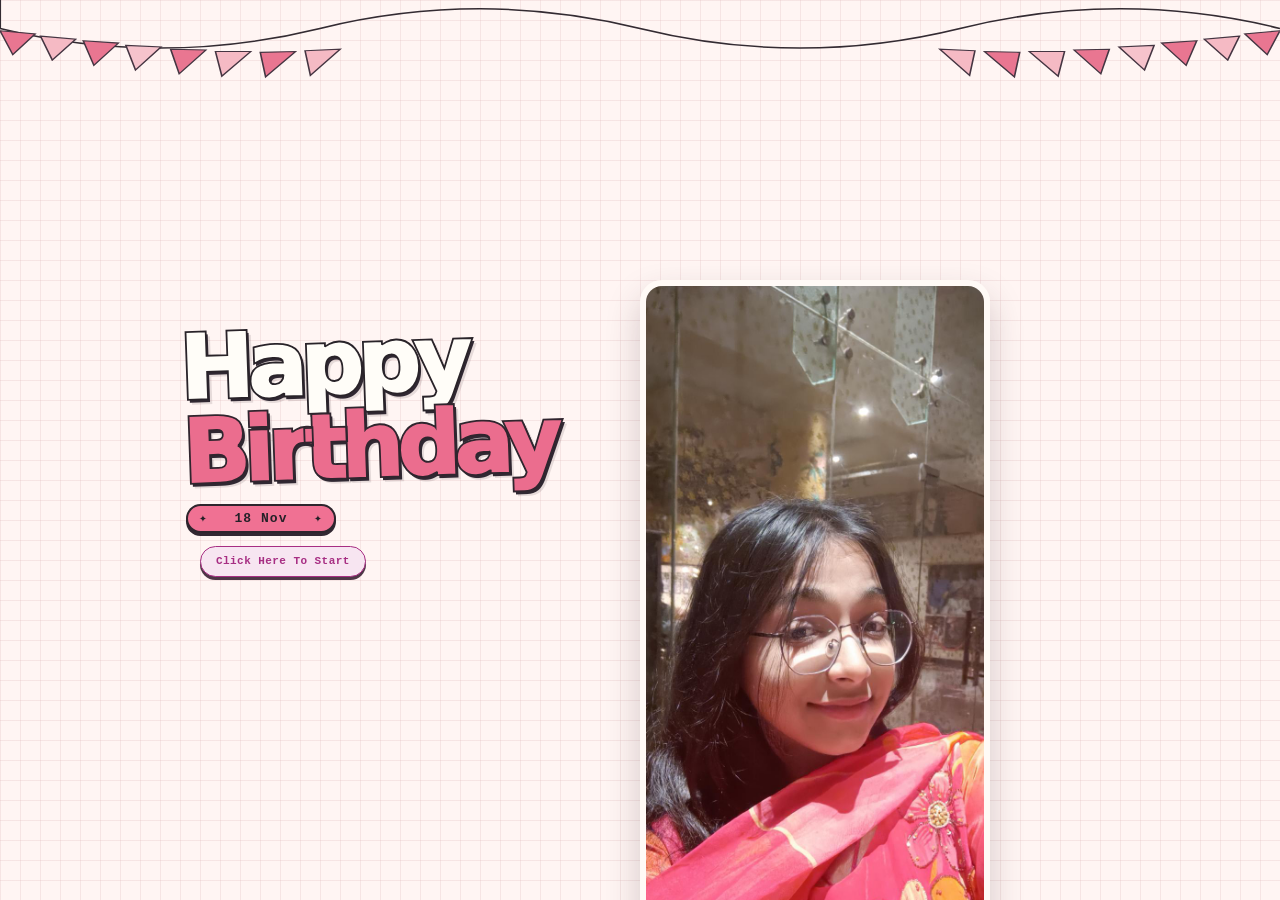
<file: index.html>
<!doctype html>
<html lang="en">
<head>
  <meta charset="utf-8">
  <meta name="viewport" content="width=device-width, initial-scale=1">
  <meta name="theme-color" content="#f5eef3">
  <title>Birthday Surprise</title>
  <link rel="stylesheet" href="styles.css">
  <script src="app.js" defer></script>
</head>
<body><main class="scene is-intro">
<a class="page-back" href="letter.html" aria-label="Go back to the letter">‹ &nbsp; BACK TO LETTER</a>
<section class="intro-screen" aria-label="Birthday welcome">
      <svg class="intro-bunting" viewBox="0 0 1200 130" preserveAspectRatio="none" aria-hidden="true">
        <path d="M0 0v37Q150 88 300 37T600 37 900 37 1200 37" fill="none" stroke="#332b32" stroke-width="2"/>
        <g stroke="#453542" stroke-width="1.5">
          <path d="m0 40 33 4-21 27Z" fill="#e97691"/><path d="m38 47 33 4-22 27Z" fill="#f5bac4"/>
          <path d="m78 53 33 3-23 29Z" fill="#e97691"/><path d="m118 59 33 2-24 30Z" fill="#f6c3cc"/>
          <path d="m160 64 33 1-25 31Z" fill="#e97691"/><path d="m202 67 33 0-27 32Z" fill="#f5bac4"/>
          <path d="m244 68 33-1-28 33Z" fill="#e97691"/><path d="m286 66 33-2-28 34Z" fill="#f5bac4"/>
          <path d="m1200 40-33 4 21 27Z" fill="#e97691"/><path d="m1162 47-33 4 22 27Z" fill="#f5bac4"/>
          <path d="m1122 53-33 3 23 29Z" fill="#e97691"/><path d="m1082 59-33 2 24 30Z" fill="#f6c3cc"/>
          <path d="m1040 64-33 1 25 31Z" fill="#e97691"/><path d="m998 67-33 0 27 32Z" fill="#f5bac4"/>
          <path d="m956 68-33-1 28 33Z" fill="#e97691"/><path d="m914 66-33-2 28 34Z" fill="#f5bac4"/>
        </g>
      </svg>
      <div class="intro-layout">
        <div class="intro-copy">
          <h1 class="intro-title"><span>Happy</span><span>Birthday</span></h1>
          <p class="intro-date">✦ &nbsp; 18 Nov &nbsp; ✦</p>
          <a class="button intro-start" href="question.html">Click Here To Start</a>
        </div>
        <div class="intro-art-wrap">
          <img class="intro-photo" src="birthday-photo.jpg" alt="Birthday portrait">
        </div>
      </div>
    </section>
</main></body>
</html>
</file>
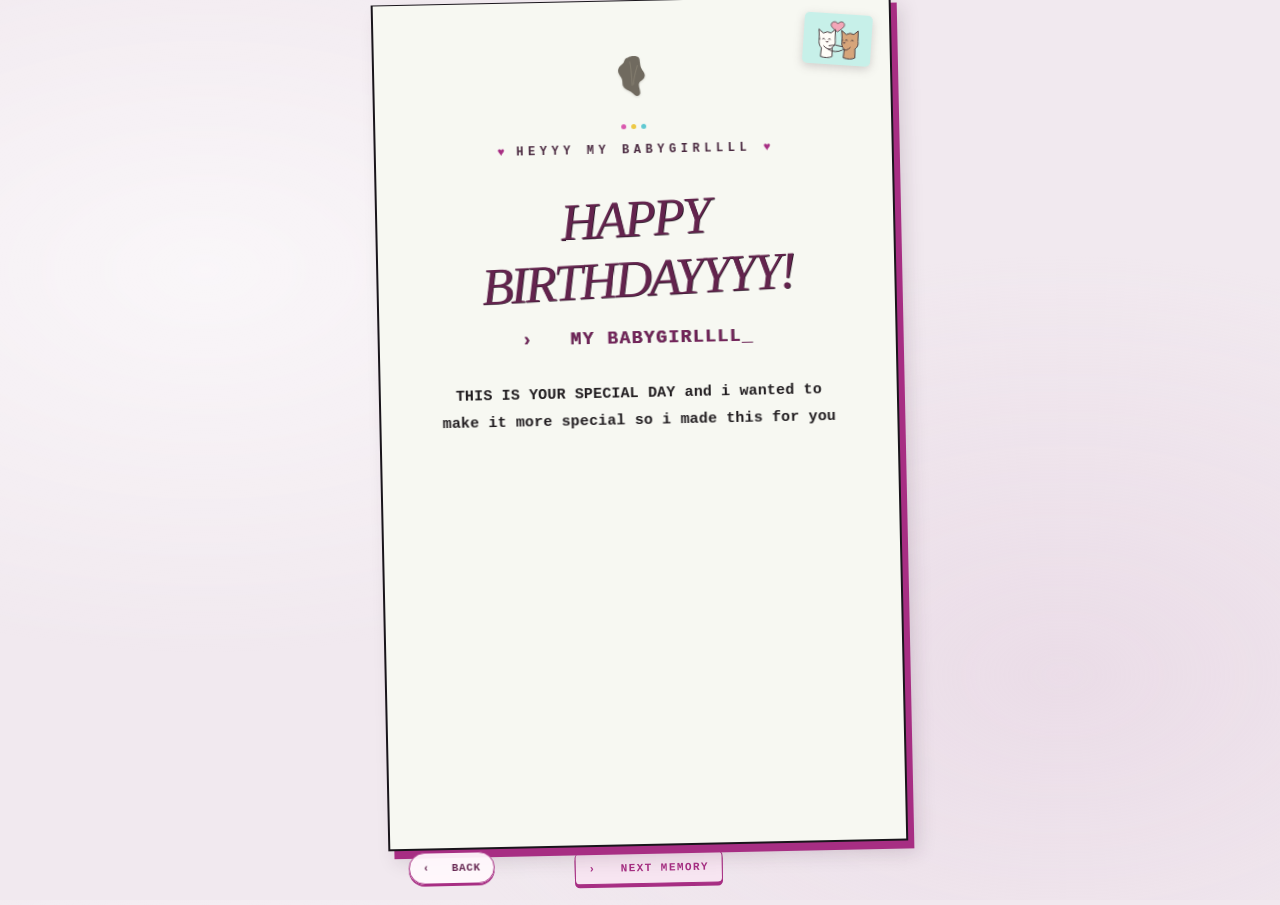
<file: birthday.html>
<!doctype html>
<html lang="en">
<head>
  <meta charset="utf-8">
  <meta name="viewport" content="width=device-width, initial-scale=1">
  <meta name="theme-color" content="#f5eef3">
  <title>Happy Birthday</title>
  <link rel="stylesheet" href="styles.css">
  <script src="app.js" defer></script>
</head>
<body><main class="scene is-birthday">
  <a class="page-back" href="question.html" aria-label="Go back to the question">‹ &nbsp; BACK</a>
  <section class="window is-birthday" aria-label="Birthday greeting">
    <header class="window-bar">
  <span class="dots" aria-hidden="true"><i class="dot"></i><i class="dot"></i><i class="dot"></i></span>
  <span class="window-title">SURPRISE.EXE</span>
</header>
    <div class="window-content">
      <section class="birthday-screen" aria-label="Birthday message">
          <svg class="birthday-mascot" viewBox="0 0 60 90" aria-hidden="true">
            <path d="M22 8c4-3 17-4 20 1 2 4 1 13 4 19 2 5 8 9 5 16-2 5-9 6-10 12-1 7 5 16 0 20-5 4-9-2-13-5-5-4-12-5-15-11-3-5 0-11-4-17-3-5-7-10-4-16 2-5 9-7 10-12 1-3 2-6 7-7Z" fill="#706a5f"/>
            <path d="M25 15c3 13 3 29 4 44m10-37c-4 12-7 23-8 35" fill="none" stroke="#8d8777" stroke-width="2" opacity=".6"/>
          </svg>
          <div class="birthday-dots" aria-hidden="true"><i></i><i></i><i></i></div>
          <p class="birthday-kicker"><span>♥</span> HEYYY MY BABYGIRLLLL <span>♥</span></p>
          <h1 class="birthday-title">HAPPY<br>BIRTHDAYYYY!</h1>
          <p class="birthday-name">› &nbsp; MY BABYGIRLLLL_</p>
          <p class="birthday-copy">THIS IS YOUR SPECIAL DAY and i wanted to make it more special so i made this for you</p>
        </section>
    </div>
  </section>
  <a class="button birthday-continue" href="memory-01.html">› &nbsp; NEXT MEMORY</a>
</main></body>
</html>
</file>
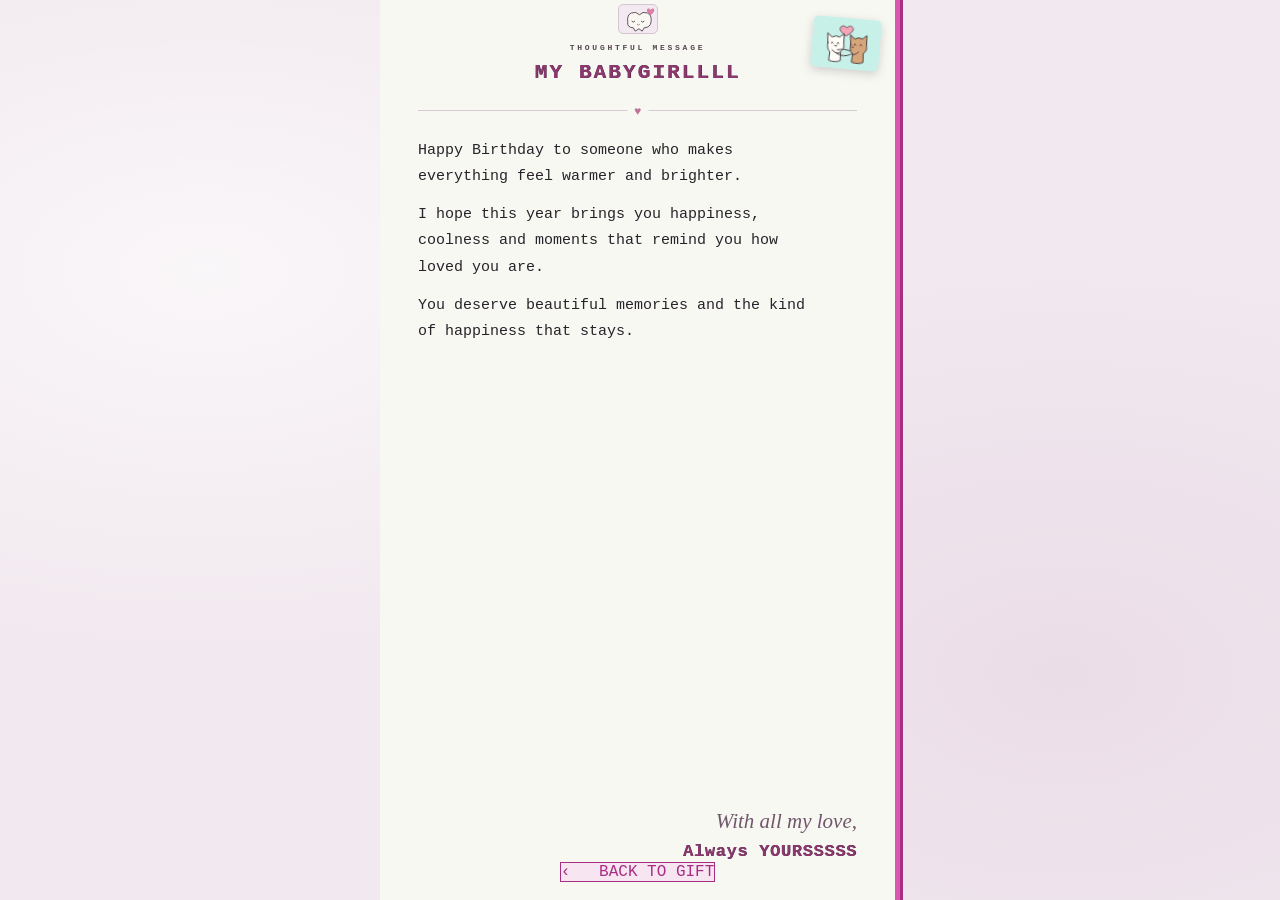
<file: letter.html>
<!doctype html>
<html lang="en">
<head>
  <meta charset="utf-8">
  <meta name="viewport" content="width=device-width, initial-scale=1">
  <meta name="theme-color" content="#f5eef3">
  <title>A Birthday Letter</title>
  <link rel="stylesheet" href="styles.css">
  <script src="app.js" defer></script>
</head>
<body><main class="scene is-letter">
  <section class="window is-letter" aria-label="Birthday letter">
    <div class="window-content">
      <section class="letter-screen" aria-label="A birthday letter">
          <svg class="letter-stamp" viewBox="0 0 80 60" aria-hidden="true">
            <rect x="1" y="1" width="78" height="58" rx="8" fill="#f3e9f0"/>
            <path d="M18 36q-2-15 8-19 10-4 17 4 7-8 17-4 10 4 8 19-1 12-15 13l-4 7-7-5-8 5-4-7q-14-1-12-13Z" fill="#f8f7f2" stroke="#5d4956" stroke-width="2"/>
            <path d="M27 35q3 4 6 0m14 0q3 4 6 0" fill="none" stroke="#5d4956" stroke-width="2" stroke-linecap="round"/>
            <path d="M38 41q3 4 6 0" fill="none" stroke="#bd7396" stroke-width="2"/>
            <path d="M59 11c0-4 6-5 8 0 2-5 8-4 8 0 0 4-5 8-8 11-3-3-8-7-8-11Z" fill="#d980a4"/>
          </svg>
          <p class="letter-eyebrow">THOUGHTFUL MESSAGE</p>
          <h1 class="letter-heading">MY BABYGIRLLLL</h1>
          <div class="letter-divider" aria-hidden="true"></div>
          <div class="letter-copy">
            <p>Happy Birthday to someone who makes<br>everything feel warmer and brighter.</p>
            <p>I hope this year brings you happiness,<br>coolness and moments that remind you how<br>loved you are.</p>
            <p>You deserve beautiful memories and the kind<br>of happiness that stays.</p>
          </div>
          <p class="letter-signoff">With all my love,</p>
          <p class="letter-signature">Always YOURSSSSS</p>
          <a class="button letter-back" href="memory-03.html">‹ &nbsp; BACK TO GIFT</a>
        </section>
    </div>
  </section>
</main></body>
</html>
</file>
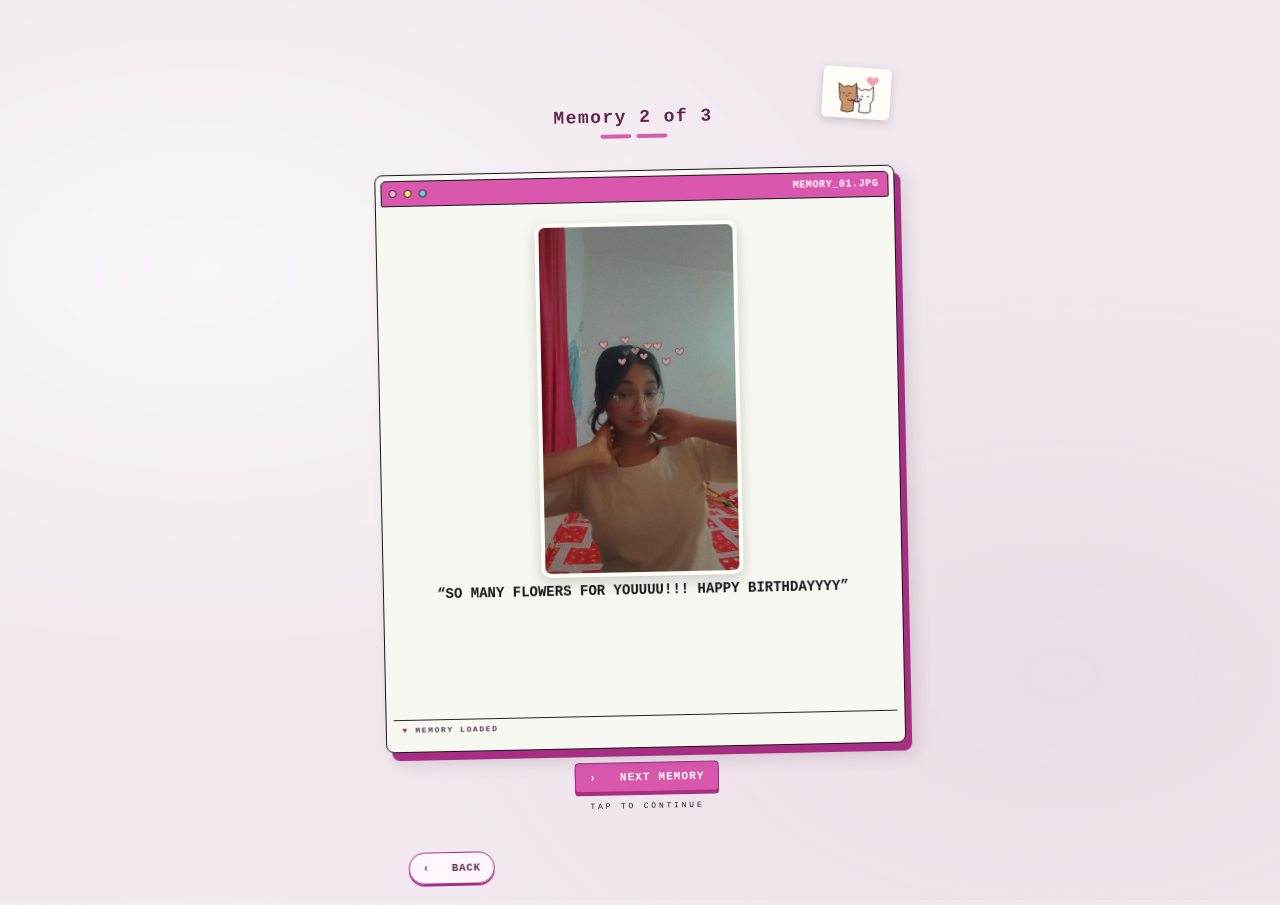
<file: memory-01.html>
<!doctype html>
<html lang="en">
<head>
  <meta charset="utf-8">
  <meta name="viewport" content="width=device-width, initial-scale=1">
  <meta name="theme-color" content="#f5eef3">
  <title>Birthday Memory 2 of 3</title>
  <link rel="stylesheet" href="styles.css">
  <script src="app.js" defer></script>
</head>
<body><main class="scene is-memory">
  <a class="page-back" href="birthday.html" aria-label="Go back to the birthday greeting">‹ &nbsp; BACK</a>
  <p class="memory-header"><span>Memory 2 of 3</span><span class="memory-progress" aria-label="Two of three memories"><i></i><i></i></span></p>
  <section class="window is-memory" aria-label="Photo memory">
    <header class="window-bar">
  <span class="dots" aria-hidden="true"><i class="dot"></i><i class="dot"></i><i class="dot"></i></span>
  <span class="window-title">MEMORY_01.JPG</span>
</header>
    <div class="window-content">
      <section class="memory-screen" aria-label="Birthday memory">
          <img class="memory-photo" src="memory-photo-01.jpg" alt="Birthday portrait with pink heart stickers">
          <p class="memory-caption">“SO MANY FLOWERS FOR YOUUUU!!! HAPPY BIRTHDAYYYY”</p>
          <p class="memory-loaded"><span>♥</span> MEMORY LOADED</p>
        </section>
    </div>
  </section>
  <a class="button memory-next" href="memory-02.html">› &nbsp; NEXT MEMORY</a>
  <p class="memory-hint">TAP TO CONTINUE</p>
</main></body>
</html>
</file>
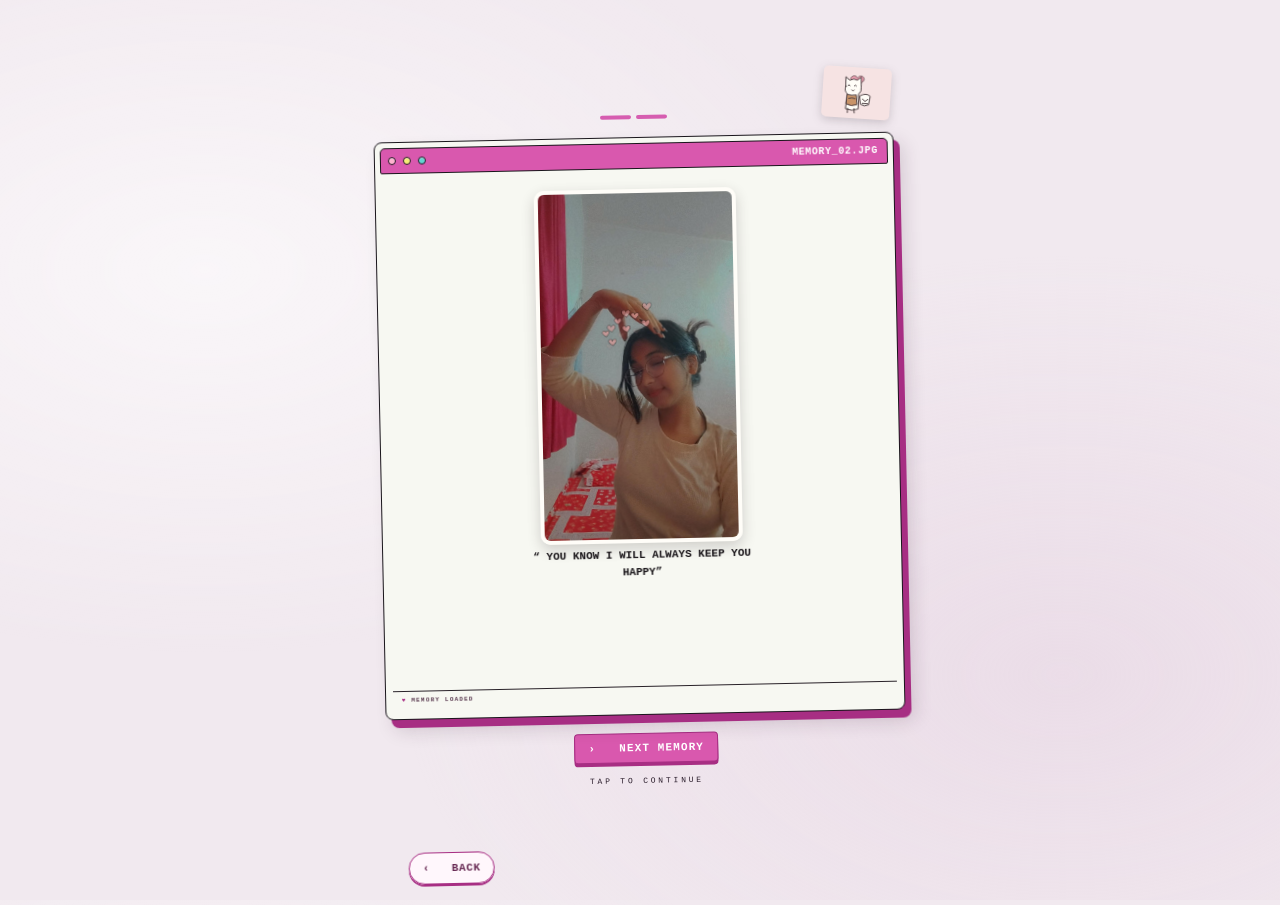
<file: memory-02.html>
<!doctype html>
<html lang="en">
<head>
  <meta charset="utf-8">
  <meta name="viewport" content="width=device-width, initial-scale=1">
  <meta name="theme-color" content="#f5eef3">
  <title>Birthday Memory 3 of 3</title>
  <link rel="stylesheet" href="styles.css">
  <script src="app.js" defer></script>
</head>
<body><main class="scene is-memory is-memory-final">
  <a class="page-back" href="memory-01.html" aria-label="Go back to the previous memory">‹ &nbsp; BACK</a>
  <p class="memory-header"><span>Memory 3 of 3</span><span class="memory-progress" aria-label="Three of three memories"><i></i><i></i></span></p>
  <section class="window is-memory is-memory-final" aria-label="Birthday photo memory">
    <header class="window-bar">
  <span class="dots" aria-hidden="true"><i class="dot"></i><i class="dot"></i><i class="dot"></i></span>
  <span class="window-title">MEMORY_02.JPG</span>
</header>
    <div class="window-content">
      <section class="memory-final-screen" aria-label="Birthday photo memory">
          <img class="memory-photo" src="memory-photo-02.jpg" alt="Birthday portrait with a hand raised over her head">
          <p class="memory-final-caption">“ YOU KNOW I WILL ALWAYS KEEP YOU<br> HAPPY”</p>
          <p class="memory-final-loaded"><span>♥</span> MEMORY LOADED</p>
        </section>
    </div>
  </section>
  <a class="button memory-next" href="memory-03.html">› &nbsp; NEXT MEMORY</a>
  <p class="memory-hint">TAP TO CONTINUE</p>
</main></body>
</html>
</file>
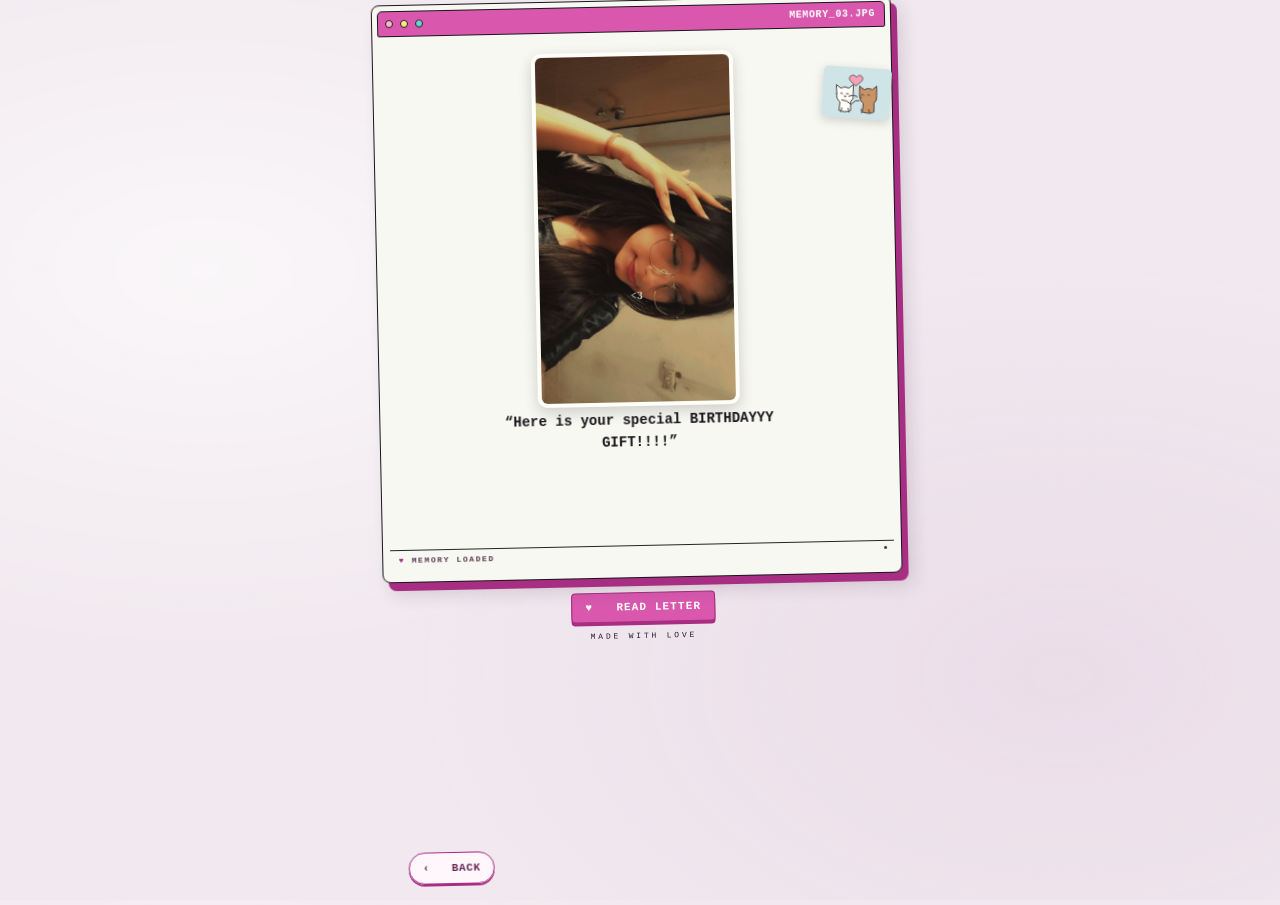
<file: memory-03.html>
<!doctype html>
<html lang="en">
<head>
  <meta charset="utf-8">
  <meta name="viewport" content="width=device-width, initial-scale=1">
  <meta name="theme-color" content="#f5eef3">
  <title>A Birthday Gift</title>
  <link rel="stylesheet" href="styles.css">
  <script src="app.js" defer></script>
</head>
<body><main class="scene is-memory is-memory-final is-memory-gift">
  <a class="page-back" href="memory-02.html" aria-label="Go back to the previous memory">‹ &nbsp; BACK</a>
  <section class="window is-memory is-memory-final is-memory-gift" aria-label="Birthday gift">
    <header class="window-bar">
  <span class="dots" aria-hidden="true"><i class="dot"></i><i class="dot"></i><i class="dot"></i></span>
  <span class="window-title">MEMORY_03.JPG</span>
</header>
    <div class="window-content">
      <section class="memory-gift-screen" aria-label="Birthday gift">
          <img class="memory-photo" src="memory-photo-03.jpg" alt="Birthday portrait lying on her side">
          <p class="memory-gift-caption">“Here is your special BIRTHDAYYY<br> GIFT!!!!”</p>
          <p class="memory-gift-loaded"><span>♥</span> MEMORY LOADED</p>
        </section>
    </div>
  </section>
  <a class="button memory-next" href="letter.html">♥ &nbsp; READ LETTER</a>
  <p class="memory-hint">MADE WITH LOVE</p>
</main></body>
</html>
</file>
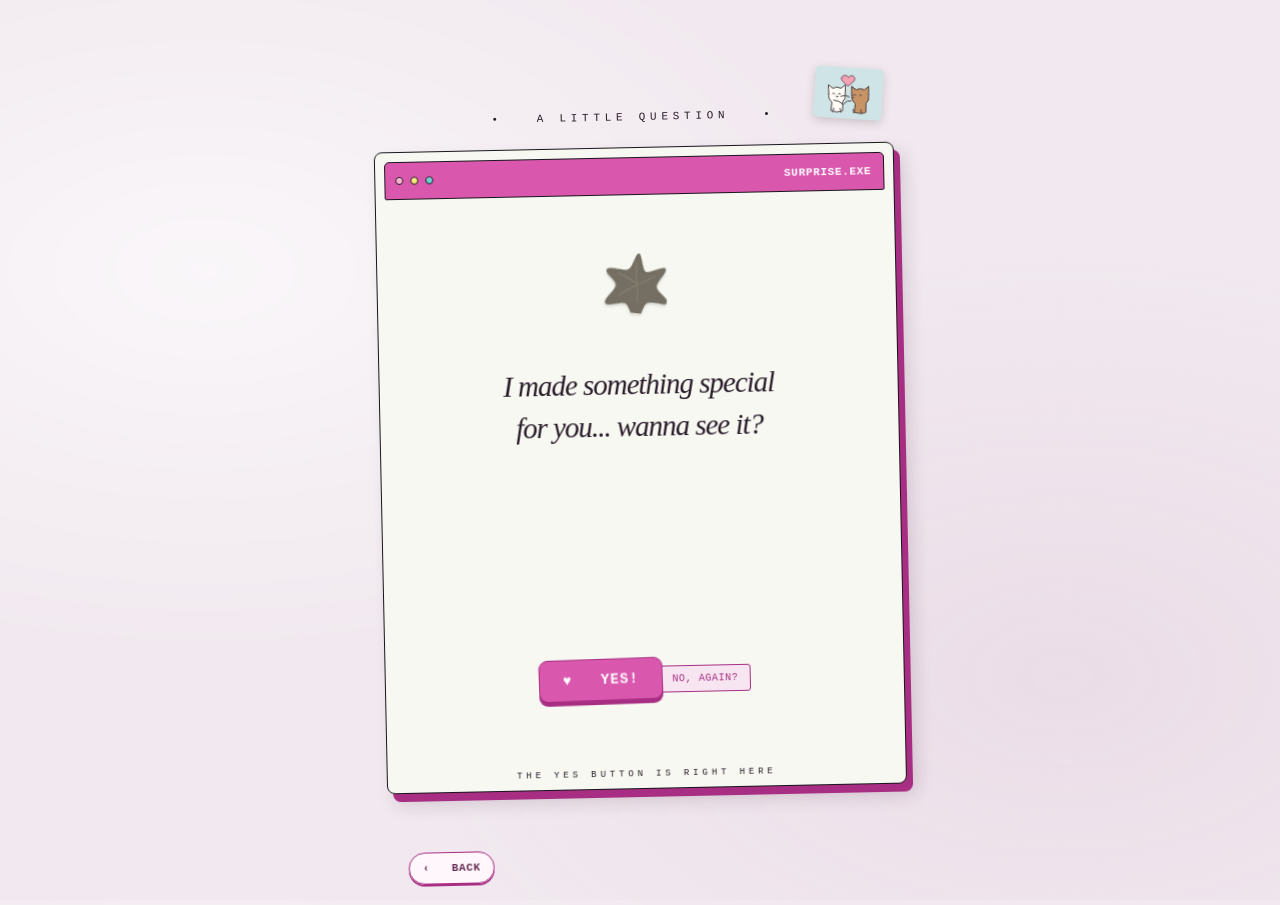
<file: question.html>
<!doctype html>
<html lang="en">
<head>
  <meta charset="utf-8">
  <meta name="viewport" content="width=device-width, initial-scale=1">
  <meta name="theme-color" content="#f5eef3">
  <title>A Little Question</title>
  <link rel="stylesheet" href="styles.css">
  <script src="app.js" defer></script>
</head>
<body><main class="scene">
  <a class="page-back" href="index.html" aria-label="Go back to the welcome screen">‹ &nbsp; BACK</a>
  <p class="eyebrow">• &nbsp; A little question &nbsp; •</p>
  <section class="window" aria-label="A little question">
    <header class="window-bar">
  <span class="dots" aria-hidden="true"><i class="dot"></i><i class="dot"></i><i class="dot"></i></span>
  <span class="window-title">SURPRISE.EXE</span>
</header>
    <div class="window-content">
      <div class="question-screen">
        <svg class="starfish" viewBox="0 0 100 100" aria-hidden="true">
          <path d="M49 5c4 0 7 21 12 27 5 6 27-11 32-7 5 4-12 22-11 30 1 8 22 18 20 24-2 6-26-1-33 4-7 5-7 28-14 29-7 1-12-21-19-25-7-4-29 8-33 2-4-6 14-22 14-30S-2 43 0 36c2-7 26 0 34-4C42 28 43 5 49 5Z" fill="#746f62"/>
          <path d="M46 19c2 13 1 24 4 34M18 39c12 5 22 8 32 14M23 75c10-8 18-14 28-20M54 83c-2-12-2-22-3-29M78 38c-9 6-17 13-27 16" fill="none" stroke="#8d8777" stroke-width="2" opacity=".65"/>
        </svg>
        <p class="question">I made something special<br>for you... wanna see it?</p>
        <div class="buttons">
          <a class="button yes" href="birthday.html">♥ &nbsp; YES!</a>
          <button class="no" type="button">NO, AGAIN?</button>
        </div>
        <p class="hint">THE YES BUTTON IS RIGHT HERE</p>
      </div>
    </div>
  </section>
</main></body>
</html>
</file>
<file: styles.css>
/* Shared colors and page foundation */
:root {
      color-scheme: light;
      --ink: #281b29;
      --pink: #d958ae;
      --pink-dark: #a72e83;
      --paper: #f7f8f2;
      --line: #19151b;
    }

    * { box-sizing: border-box; }

    body {
      min-height: 100svh;
      margin: 0;
      display: grid;
      place-items: center;
      overflow: hidden;
      color: var(--ink);
      background:
        radial-gradient(ellipse at 16% 30%, rgba(255,255,255,.62), transparent 43%),
        radial-gradient(ellipse at 83% 75%, rgba(230,211,226,.55), transparent 44%),
        #f1e9ef;
      font-family: Georgia, "Times New Roman", serif;
    }

    .scene {
      position: relative;
      width: min(84vw, 520px);
      min-height: 100svh;
      display: grid;
      justify-items: center;
      align-content: center;
      gap: clamp(13px, 3vh, 24px);
      transform: rotate(-1.2deg);
    }

    .page-back {
      position: absolute;
      z-index: 10;
      left: clamp(10px, 3vw, 20px);
      bottom: clamp(10px, 3vh, 20px);
      display: inline-flex;
      align-items: center;
      justify-content: center;
      min-height: 32px;
      padding: 7px 13px;
      border: 1px solid var(--pink-dark);
      border-radius: 18px;
      color: #672953;
      background: rgba(255, 248, 252, .94);
      box-shadow: 0 2px 0 var(--pink-dark);
      font: 700 11px/1 "Courier New", monospace;
      letter-spacing: .06em;
      text-decoration: none;
      transition: transform .18s ease, box-shadow .18s ease;
    }
    .page-back:hover { transform: translateY(-2px); box-shadow: 0 4px 0 var(--pink-dark); }
    .scene.is-intro .page-back { display: inline-flex; }
    .page-sticker {
      position: absolute;
      z-index: 8;
      top: clamp(54px, 8vh, 78px);
      right: clamp(2px, 1vw, 10px);
      width: clamp(48px, 13vw, 68px);
      height: auto;
      pointer-events: none;
      filter: drop-shadow(0 3px 5px rgba(48, 34, 43, .2));
      transform: rotate(5deg);
    }
    .scene.is-birthday .page-sticker,
    .scene.is-letter .page-sticker {
      top: clamp(10px, 2vh, 20px);
      right: clamp(10px, 3vw, 20px);
    }
    .scene.is-memory .page-sticker { right: 2px; }

    .eyebrow,
    .hint {
      margin: 0;
      font-family: "Courier New", monospace;
      font-size: clamp(9px, 1.8vw, 11px);
      letter-spacing: .43em;
      text-align: center;
      text-transform: uppercase;
    }

    /* Browser-style frame shared by the question and memory pages */
    .window {
      position: relative;
      width: 100%;
      aspect-ratio: .81;
      padding: 7px;
      border: 1.6px solid var(--line);
      border-radius: 8px;
      background: var(--paper);
      box-shadow: 6px 8px 0 var(--pink-dark), 9px 11px 18px rgba(59, 31, 53, .17);
      animation: screenEnter .6s cubic-bezier(.2, .7, .3, 1) both;
    }

    .window-bar {
      height: 32px;
      padding: 0 10px;
      display: flex;
      align-items: center;
      justify-content: space-between;
      border: 1px solid var(--line);
      border-radius: 5px 5px 2px 2px;
      background: var(--pink);
      color: white;
      font: 600 11px/1 "Courier New", monospace;
      letter-spacing: .06em;
    }

    .window-title { margin-right: 2px; }

    .dots { display: flex; gap: 7px; }

    .dot {
      width: 8px;
      height: 8px;
      border: 1px solid #251625;
      border-radius: 50%;
      box-shadow: 0 1px 0 rgba(255,255,255,.55) inset;
    }
    .dot:nth-child(1) { background: #ffb2cf; }
    .dot:nth-child(2) { background: #f7ed76; }
    .dot:nth-child(3) { background: #63d5d2; }

    .window-content {
      height: calc(100% - 32px);
      position: relative;
      display: flex;
      flex-direction: column;
      align-items: center;
    }

    /* Question and birthday pages */
    .question-screen {
      display: flex;
      flex-direction: column;
      align-items: center;
      width: 100%;
      height: 100%;
    }

    .birthday-screen {
      display: none;
    }

    .window.is-birthday {
      padding: 0;
      overflow: hidden;
      border-radius: 0;
      background: #f7f8f2;
      box-shadow: 6px 8px 0 var(--pink-dark), 9px 11px 18px rgba(59, 31, 53, .17);
    }
    .window.is-birthday .window-bar { display: none; }
    .window.is-birthday .window-content {
      height: 100%;
      border-left: 1.6px solid var(--line);
      border-right: 1.6px solid var(--line);
    }
    .window.is-birthday .question-screen { display: none; }
    .window.is-birthday .birthday-screen {
      position: absolute;
      inset: 0;
      display: flex;
      flex-direction: column;
      align-items: center;
      padding: 10% 8% 8%;
      border-bottom: 1.6px solid var(--line);
      text-align: center;
    }

    /* Memory pages: flowers, cats, and the gift */
    .memory-screen,
    .memory-final-screen,
    .memory-gift-screen,
    .memory-header,
    .memory-next,
    .memory-hint { display: none; }

    .scene.is-birthday {
      width: min(100vw, 520px);
      height: 100svh;
      gap: 0;
      display: flex;
      flex-direction: column;
      align-items: center;
      justify-content: space-between;
    }
    .scene.is-birthday .eyebrow { display: none; }
    .scene.is-birthday .window {
      width: 100%;
      height: calc(100% - 54px);
      aspect-ratio: auto;
    }
    .scene.is-birthday .birthday-continue { display: inline-flex; }
    .birthday-continue {
      display: none;
      align-items: center;
      justify-content: center;
      min-width: 120px;
      margin-top: auto;
      margin-bottom: 3%;
      padding: 9px 13px;
      border: 1px solid var(--pink-dark);
      border-radius: 5px;
      color: white;
      background: var(--pink);
      box-shadow: 0 3px 0 var(--pink-dark);
      font-size: 11px;
      font-weight: 700;
      letter-spacing: .13em;
      letter-spacing: .13em;
    }

    .scene.is-memory {
      width: min(78vw, 520px);
      height: 100svh;
      gap: clamp(8px, 1.6vh, 14px);
      padding: 7px 0;
      align-content: center;
    }
    .scene.is-memory .eyebrow { display: none; }
    .scene.is-memory .memory-header {
      display: grid;
      justify-items: center;
      gap: 8px;
      color: #64254f;
      font: 700 clamp(14px, 4vw, 18px)/1 "Courier New", monospace;
      letter-spacing: .08em;
      text-align: center;
    }
    .memory-progress { display: flex; gap: 5px; }
    .memory-progress i {
      width: 31px;
      height: 4px;
      border-radius: 4px;
      background: #d65db0;
    }
    .scene.is-memory .window {
      flex: 0 0 auto;
      padding: 5px;
      aspect-ratio: .9;
      border-radius: 8px;
    }
    .window.is-memory .window-bar {
      height: 26px;
      padding: 0 7px;
      font-size: 10px;
    }
    .window.is-memory .window-content {
      height: calc(100% - 26px);
    }
    .window.is-memory .question-screen,
    .window.is-memory .birthday-screen { display: none; }
    .window.is-memory .memory-screen {
      position: absolute;
      inset: 0;
      display: flex;
      flex-direction: column;
      align-items: center;
      padding: 4% 4% 0;
    }
    .memory-art {
      display: block;
      width: 100%;
      height: 68%;
      flex: 0 0 auto;
    }
    .memory-photo {
      display: block;
      width: auto;
      max-width: 100%;
      height: 68%;
      flex: 0 0 auto;
      object-fit: contain;
      border: 4px solid #fffdf8;
      border-radius: 10px;
      box-shadow: 0 5px 14px rgba(43, 34, 40, .2);
    }
    .memory-caption {
      width: 100%;
      margin: 1% 0 auto;
      padding: 0 3% 7%;
      color: #191519;
      font: 700 clamp(10px, 3vw, 14px)/1.45 "Courier New", monospace;
      text-align: center;
    }
    .memory-loaded {
      width: calc(100% + 8%);
      margin-top: auto;
      padding: 6px 9px 4px;
      border-top: 1px solid #282128;
      color: #59394f;
      font: 600 8px/1 "Courier New", monospace;
      letter-spacing: .2em;
      text-align: left;
    }
    .memory-loaded span { color: var(--pink-dark); }
    .scene.is-memory .memory-next {
      display: inline-flex;
      align-items: center;
      justify-content: center;
      min-width: 112px;
      padding: 8px 13px;
      border: 1px solid var(--pink-dark);
      border-radius: 4px;
      color: white;
      background: var(--pink);
      box-shadow: 0 3px 0 var(--pink-dark);
      font-size: 11px;
      font-weight: 700;
      letter-spacing: .1em;
    }
    .scene.is-memory .memory-hint {
      display: block;
      margin: -4px 0 0;
      font: 8px/1 "Courier New", monospace;
      letter-spacing: .35em;
    }
    .scene.is-memory-final {
      gap: clamp(11px, 2.5vh, 18px);
    }
    .scene.is-memory-final .memory-header {
      gap: 0;
      font-size: 0;
    }
    .scene.is-memory-gift {
      width: min(78vw, 520px);
      height: 100svh;
      display: flex;
      flex-direction: column;
      align-items: center;
      justify-content: flex-start;
      gap: 14px;
      padding: 0;
    }
    .scene.is-memory-gift .memory-header { display: none; }
    .window.is-memory-gift .memory-screen,
    .window.is-memory-gift .memory-final-screen { display: none; }
    .window.is-memory-gift .memory-gift-screen {
      position: absolute;
      inset: 0;
      display: flex;
      flex-direction: column;
      align-items: center;
      padding: 4% 4% 0;
    }
    .memory-gift-art {
      display: block;
      width: 100%;
      height: 68%;
      flex: 0 0 auto;
    }
    .memory-gift-caption {
      width: 100%;
      margin: 1% 0 auto;
      padding: 0 3% 7%;
      color: #191519;
      font: 700 clamp(10px, 3vw, 14px)/1.55 "Courier New", monospace;
      text-align: center;
    }
    .memory-gift-loaded {
      position: relative;
      width: calc(100% + 8%);
      margin-top: auto;
      padding: 6px 9px 4px;
      border-top: 1px solid #282128;
      color: #59394f;
      font: 600 8px/1 "Courier New", monospace;
      letter-spacing: .2em;
      text-align: left;
    }
    .memory-gift-loaded span { color: var(--pink-dark); }
    .memory-gift-loaded::after {
      position: absolute;
      top: 5px;
      right: 7px;
      width: 3px;
      height: 3px;
      border-radius: 50%;
      background: #383038;
      content: "";
    }
    .scene.is-memory-gift .memory-next { min-width: 110px; }
    /* Final letter page */
    .scene.is-letter {
      width: min(100vw, 520px);
      height: 100svh;
      display: block;
      transform: none;
    }
    .scene.is-letter .memory-header,
    .scene.is-letter .memory-next,
    .scene.is-letter .memory-hint { display: none; }
    .window.is-letter {
      width: 100%;
      height: 100%;
      aspect-ratio: auto;
      padding: 0;
      overflow: hidden;
      border: 0;
      border-right: 5px solid var(--pink);
      border-radius: 0;
      background: #f7f8f2;
      box-shadow: 3px 0 0 var(--pink-dark);
    }
    .window.is-letter .window-bar { display: none; }
    .window.is-letter .window-content {
      width: 100%;
      height: 100%;
      border: 0;
      background: #f7f8f2;
    }
    .window.is-letter .memory-screen,
    .window.is-letter .memory-final-screen,
    .window.is-letter .memory-gift-screen { display: none; }
    .letter-screen { display: none; }
    .window.is-letter .letter-screen {
      position: absolute;
      inset: 0;
      display: flex;
      flex-direction: column;
      align-items: center;
      padding: 4px clamp(22px, 7vw, 38px) 18px;
      color: #221d23;
      text-align: center;
      -webkit-font-smoothing: antialiased;
      text-rendering: optimizeLegibility;
    }
    .window.is-letter .letter-screen > * {
      animation: screenEnter .55s ease-out both;
    }
    .window.is-letter .letter-screen > :nth-child(2) { animation-delay: .08s; }
    .window.is-letter .letter-screen > :nth-child(3) { animation-delay: .16s; }
    .window.is-letter .letter-screen > :nth-child(4) { animation-delay: .24s; }
    .window.is-letter .letter-screen > :nth-child(5) { animation-delay: .32s; }
    .window.is-letter .letter-screen > :nth-child(6) { animation-delay: .4s; }
    .window.is-letter .letter-screen > :nth-child(7) { animation-delay: .48s; }
    .window.is-letter .letter-screen > :nth-child(8) { animation-delay: .56s; }
    .letter-stamp {
      width: 40px;
      height: 30px;
      margin-bottom: 9px;
      border: 1px solid #d8c5d2;
      border-radius: 5px;
      background: #f1e8ef;
    }
    .letter-eyebrow {
      margin: 0;
      color: #564650;
      font: 600 8px/1.3 "Courier New", monospace;
      letter-spacing: .34em;
      text-transform: uppercase;
    }
    .letter-heading {
      margin: 8px 0 0;
      color: #8b386f;
      font: 700 clamp(15px, 4.4vw, 21px)/1.15 "Courier New", monospace;
      letter-spacing: .1em;
      text-shadow: .45px .45px 0 #3e2438;
    }
    .letter-divider {
      position: relative;
      width: 100%;
      height: 1px;
      margin: 24px 0 27px;
      background: #d8ccd4;
    }
    .letter-divider::after {
      position: absolute;
      top: -5px;
      left: 50%;
      padding: 0 7px;
      color: #bf7197;
      background: #f7f8f2;
      content: "♥";
      font: 12px/12px Georgia, serif;
      transform: translateX(-50%);
    }
    .letter-copy {
      width: 100%;
      margin: 0;
      color: #28232a;
      font: 500 clamp(11px, 3.2vw, 15px)/1.75 "Courier New", monospace;
      text-align: left;
    }
    .letter-copy p {
      margin: 0 0 12px;
      animation: screenEnter .55s ease-out both;
    }
    .letter-copy p:nth-child(2) { animation-delay: .12s; }
    .letter-copy p:nth-child(3) { animation-delay: .24s; }
    .letter-signoff {
      margin: auto 0 0;
      align-self: flex-end;
      color: #72566d;
      font: italic clamp(16px, 4.4vw, 21px)/1.2 "Segoe Print", "Bradley Hand", "Comic Sans MS", cursive;
      text-align: right;
    }
    .letter-signature {
      margin: 7px 0 0;
      align-self: flex-end;
      color: #8b386f;
      font: 700 clamp(13px, 3.6vw, 17px)/1.2 "Courier New", monospace;
      letter-spacing: .04em;
      text-shadow: .4px .4px 0 #3e2438;
      text-align: right;
    }

    /* Welcome page shown first */
    .scene.is-intro {
      width: 100vw;
      height: 100svh;
      display: block;
      transform: none;
    }
    .scene.is-intro > :not(.intro-screen) { display: none; }
    .intro-screen {
      display: none;
      position: relative;
      width: 100%;
      height: 100%;
      overflow: hidden;
      background-color: #fff5f3;
      background-image:
        linear-gradient(rgba(223, 186, 190, .28) 1px, transparent 1px),
        linear-gradient(90deg, rgba(223, 186, 190, .28) 1px, transparent 1px);
      background-size: 20px 20px;
    }
    .scene.is-intro .intro-screen { display: block; }
    .intro-bunting {
      position: absolute;
      top: 0;
      left: 0;
      width: 100%;
      height: clamp(54px, 14vh, 100px);
    }
    .intro-layout {
      position: relative;
      z-index: 1;
      width: min(100%, 1000px);
      height: 100%;
      margin: 0 auto;
      display: grid;
      grid-template-columns: 1fr 1fr;
      align-items: center;
    }
    .intro-copy {
      z-index: 1;
      padding-left: 8%;
      animation: screenEnter .65s ease-out both;
    }
    .intro-title {
      margin: 0 0 20px;
      display: flex;
      flex-direction: column;
      align-items: flex-start;
      color: #fffdf8;
      font-family: "Arial Black", Impact, system-ui, sans-serif;
      font-size: clamp(44px, 8vw, 88px);
      font-weight: 1000;
      letter-spacing: -.07em;
      line-height: .88;
      -webkit-text-stroke: 1.8px #292329;
      text-shadow: 2px 3px 0 #302832, 4px 5px 0 rgba(46, 31, 44, .12);
      transform: rotate(-2deg);
    }
    .intro-title span:last-child {
      margin-top: 7px;
      color: #eb6d8e;
      -webkit-text-stroke: 1.8px #30252e;
    }
    .intro-date {
      display: flex;
      align-items: center;
      justify-content: center;
      width: 150px;
      height: 29px;
      margin: 0 0 13px 6px;
      border: 2px solid #2e252d;
      border-radius: 20px;
      color: #252128;
      background: #f07193;
      box-shadow: 0 3px 0 #322832;
      font: 700 13px/1 "Courier New", monospace;
      letter-spacing: .08em;
    }
    .intro-start {
      min-height: 31px;
      margin-left: 20px;
      padding: 0 15px;
      border: 1.5px solid #392d38;
      border-radius: 18px;
      color: #30242f;
      background: #f6aec0;
      box-shadow: 0 3px 0 #4f3647;
      font: 700 11px/1 "Courier New", monospace;
      letter-spacing: .04em;
    }
    .intro-start:hover { transform: translateY(-2px); }
    .intro-art-wrap {
      width: min(100%, 350px);
      height: min(86%, 620px);
      align-self: end;
      display: grid;
      place-items: center;
      animation: screenEnter .8s .12s ease-out both;
    }
    .intro-art { width: 100%; height: 100%; overflow: visible; }
    .intro-photo {
      display: block;
      width: 100%;
      height: 100%;
      object-fit: cover;
      object-position: center 24%;
      border: 6px solid #fffaf6;
      border-radius: 22px;
      box-shadow: 0 16px 34px rgba(63, 39, 52, .22);
    }
    .intro-balloon { transform-box: fill-box; transform-origin: center bottom; animation: float 3.2s ease-in-out infinite; }
    .intro-balloon:nth-of-type(2) { animation-delay: -.8s; }
    .intro-balloon:nth-of-type(3) { animation-delay: -1.5s; }
    @keyframes float { 0%,100% { transform: translateY(0) rotate(-2deg); } 50% { transform: translateY(-5px) rotate(2deg); } }

    @keyframes screenEnter {
      from { opacity: 0; transform: translateY(12px); }
      to { opacity: 1; transform: translateY(0); }
    }
    .window.is-memory-final .memory-screen { display: none; }
    .window.is-memory-final .memory-final-screen {
      position: absolute;
      inset: 0;
      display: flex;
      flex-direction: column;
      align-items: center;
      padding: 4% 4% 0;
    }
    .memory-final-art {
      display: block;
      width: 100%;
      height: 68%;
      flex: 0 0 auto;
    }
    .memory-final-caption {
      width: 100%;
      margin: 1% 0 auto;
      padding: 0 4% 7%;
      color: #191519;
      font: 700 clamp(8px, 2.2vw, 11px)/1.5 "Courier New", monospace;
      text-align: center;
    }
    .memory-final-loaded {
      width: calc(100% + 8%);
      margin-top: auto;
      padding: 6px 9px 4px;
      border-top: 1px solid #282128;
      color: #59394f;
      font: 600 6px/1 "Courier New", monospace;
      letter-spacing: .2em;
      text-align: left;
    }
    .memory-final-loaded span { color: var(--pink-dark); }

    .birthday-mascot {
      width: clamp(26px, 7vw, 37px);
      height: 50px;
      margin-bottom: 5%;
      overflow: visible;
      filter: drop-shadow(0 1px 1px rgba(43, 34, 30, .15));
    }
    .birthday-dots { display: flex; gap: 5px; margin-bottom: 3%; }
    .birthday-dots i { width: 5px; height: 5px; border-radius: 50%; background: var(--pink); }
    .birthday-dots i:nth-child(2) { background: #edc944; }
    .birthday-dots i:nth-child(3) { background: #60c9d2; }
    .birthday-kicker {
      margin: 0;
      color: #49283f;
      font: 700 clamp(9px, 2.2vw, 12px)/1.4 "Courier New", monospace;
      letter-spacing: .38em;
      text-transform: uppercase;
    }
    .birthday-kicker span { color: var(--pink-dark); letter-spacing: 0; }
    .birthday-title {
      margin: 7% 0 0;
      color: #63234d;
      font-family: "Segoe Print", "Bradley Hand", "Comic Sans MS", cursive;
      font-size: clamp(32px, 10vw, 52px);
      font-style: italic;
      font-weight: 500;
      line-height: 1.16;
      letter-spacing: -.055em;
      text-shadow: .6px .6px 0 #241925;
      transform: rotate(-2deg);
    }
    .birthday-name {
      margin: 4% 0 0;
      color: #74255b;
      font: 700 clamp(14px, 4vw, 18px)/1.25 "Courier New", monospace;
      letter-spacing: .08em;
      text-shadow: .4px .4px 0 #281b29;
    }
    .birthday-copy {
      max-width: 93%;
      margin: 7% 0 0;
      color: #211d20;
      font: 600 clamp(11px, 3vw, 15px)/1.8 "Courier New", monospace;
      letter-spacing: .01em;
    }

    .starfish {
      width: clamp(44px, 13vw, 63px);
      height: auto;
      margin-top: 11%;
      filter: drop-shadow(0 2px 1px rgba(43, 34, 30, .15));
      transform: rotate(7deg);
    }

    .question {
      margin: 10% 10% 0;
      font-family: "Segoe Print", "Bradley Hand", "Comic Sans MS", cursive;
      font-size: clamp(20px, 5.5vw, 29px);
      font-style: italic;
      line-height: 1.45;
      text-align: center;
      letter-spacing: -.035em;
    }

    .buttons {
      position: relative;
      width: 70%;
      height: 55px;
      margin-top: auto;
      margin-bottom: 14%;
      display: flex;
      align-items: center;
      justify-content: center;
      gap: 2px;
    }

    button, .button {
      border: 1px solid var(--pink-dark);
      color: var(--pink-dark);
      background: #f7e5f1;
      font-family: "Courier New", monospace;
      cursor: pointer;
      transition: transform .18s ease, box-shadow .18s ease, background .18s ease;
    }

    .yes {
      z-index: 1;
      min-width: 124px;
      height: 42px;
      border-radius: 9px;
      color: #fff;
      background: var(--pink);
      box-shadow: 0 4px 0 var(--pink-dark);
      font-size: 14px;
      font-weight: 700;
      letter-spacing: .08em;
      transform: rotate(-1deg);
    }
    .yes:hover { transform: translateY(-2px) rotate(-1deg); box-shadow: 0 6px 0 var(--pink-dark); }
    .yes:active { transform: translateY(2px) rotate(-1deg); box-shadow: 0 2px 0 var(--pink-dark); }

    .no {
      height: 27px;
      margin-left: -5px;
      padding: 0 11px;
      border-radius: 3px;
      font-size: 10px;
      letter-spacing: .06em;
    }
    .no:hover { background: #f0d4e7; }

    .hint { margin-top: -3px; font-size: clamp(8px, 1.6vw, 9px); }

    /* Responsive sizing and motion preferences */
    @media (min-width: 650px) {
      .window { padding: 9px; }
      .window-bar { height: 38px; }
      .window-content { height: calc(100% - 38px); }
      .buttons { margin-bottom: 13%; }
    }
    @media (max-height: 540px) and (orientation: landscape) {
      .scene { width: min(48vh, 420px); gap: 10px; }
      .scene.is-intro { width: 100vw; }
      .intro-title { font-size: clamp(36px, 8vw, 68px); }
    }
    @media (max-width: 600px) {
      .intro-layout {
        grid-template-columns: 1fr;
        grid-template-rows: auto minmax(0, 1fr);
        align-content: center;
        padding: 7vh 5vw 3vh;
      }
      .intro-copy {
        padding: 0;
        text-align: center;
      }
      .intro-title {
        align-items: center;
        margin-bottom: 15px;
        font-size: clamp(42px, 13vw, 64px);
      }
      .intro-title span:last-child { margin-top: 5px; }
      .intro-date { width: 138px; height: 26px; margin: 0 auto 11px; }
      .intro-start { min-height: 29px; margin: 0; }
      .intro-art-wrap {
        width: min(88vw, 350px);
        height: 100%;
        max-height: 54vh;
        margin: -1vh auto 0;
        align-self: end;
      }
    }
    @media (prefers-reduced-motion: reduce) {
      *, *::before, *::after {
        transition-duration: .01ms !important;
        animation-duration: .01ms !important;
        animation-delay: 0ms !important;
      }
      .intro-balloon { animation: none !important; }
    }
    .button {
      display: inline-flex;
      align-items: center;
      justify-content: center;
      text-decoration: none;
    }
</file>
